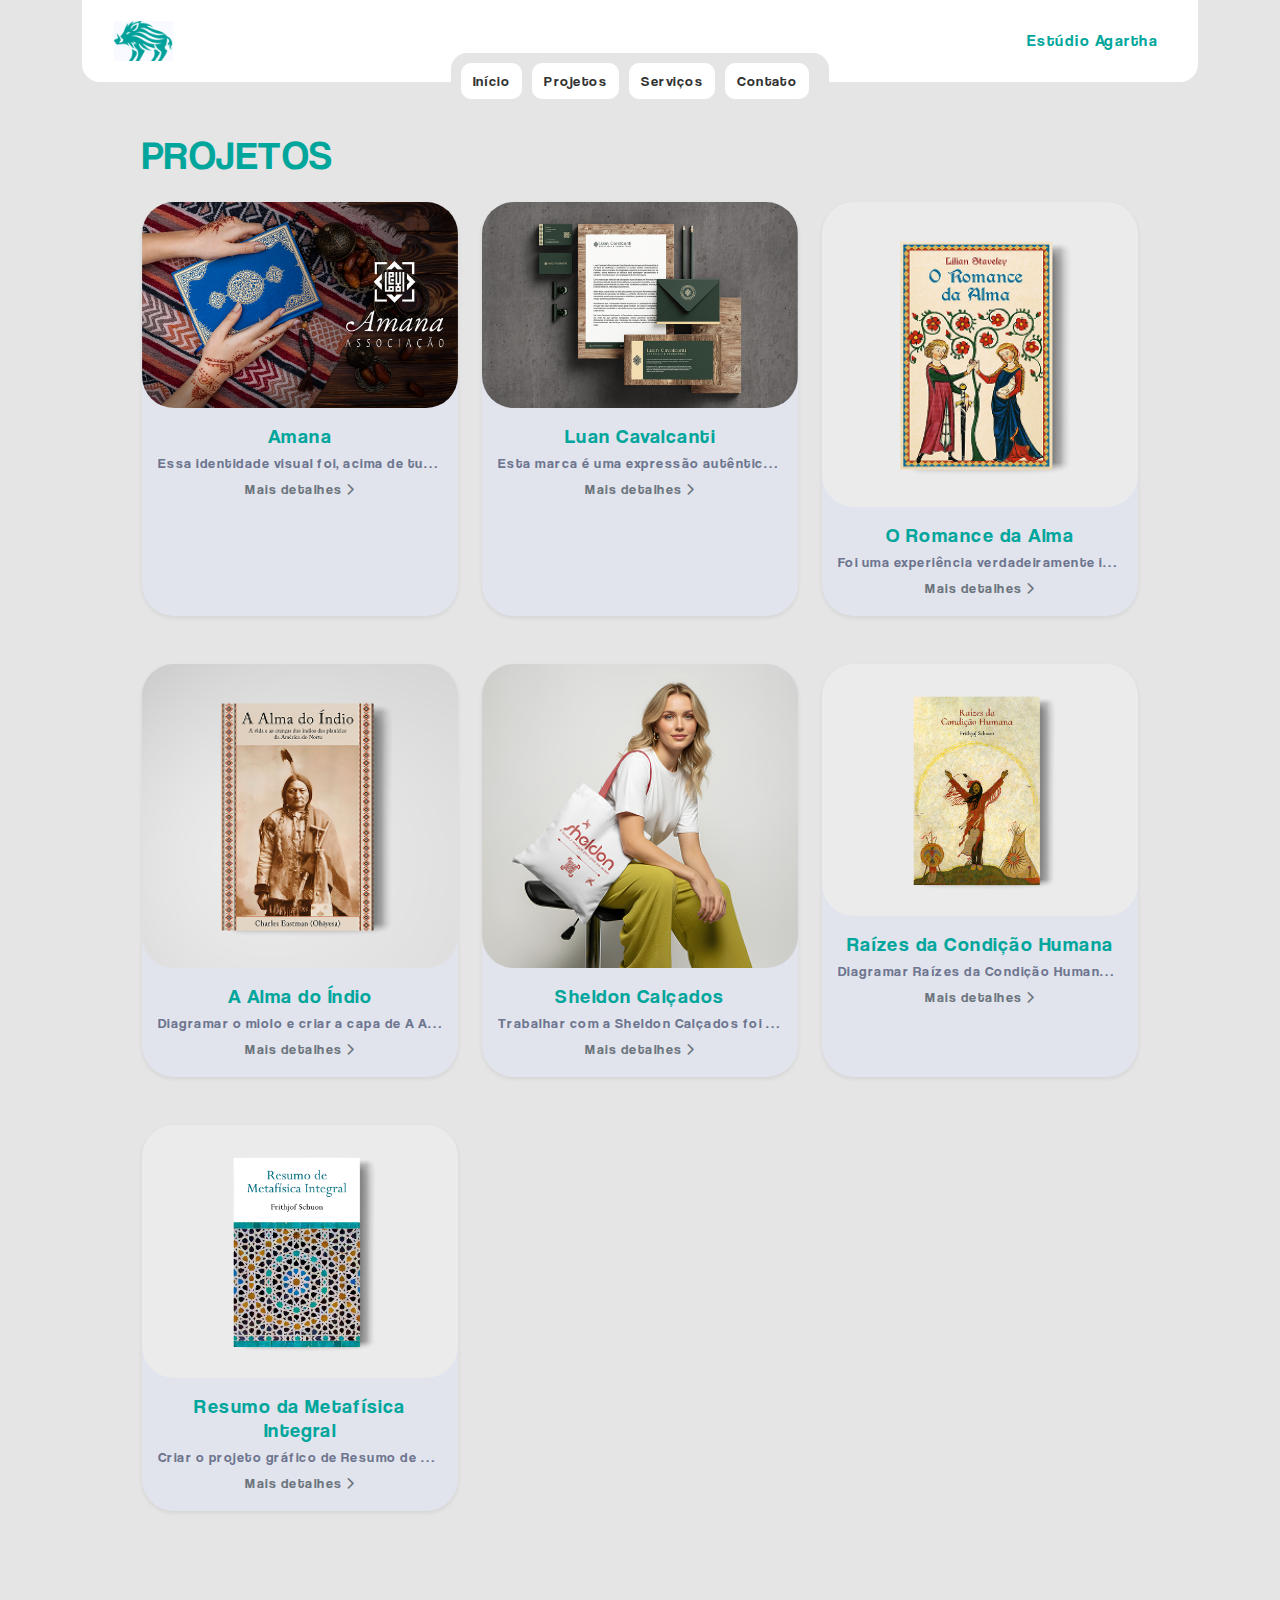
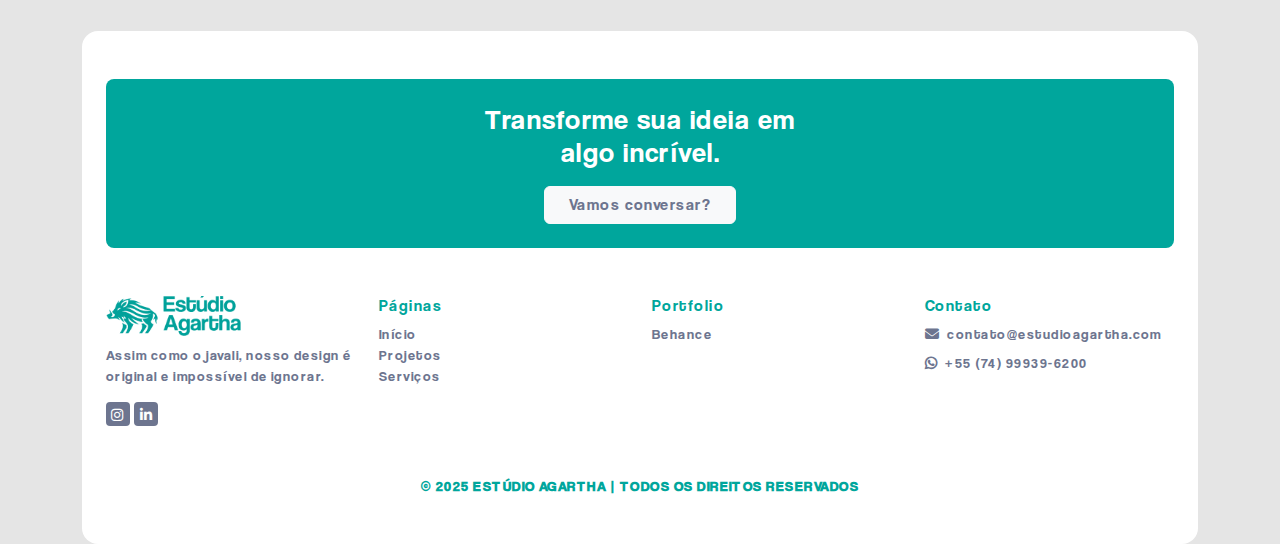
<file: projects.html>
<!DOCTYPE html>
<html lang="pt-br">

<head>
    <meta charset="UTF-8" />
    <meta name="viewport" content="width=device-width, initial-scale=1" />
    <title>Estúdio Agartha</title>
    <meta name="description"
        content="Design criativo que transforma marcas. Especialistas em identidade visual, branding, websites, embalagens e conteúdos para redes sociais." />
    <meta name="keywords"
        content="Estúdio Agartha, Design gráfico, Branding, Identidade visual, Logotipo, Criação de site, Embalagem e rótulo, Conteúdo para redes sociais, Designer de marcas, Estratégia visual" />
    <meta name="robots" content="index, follow" />
    <meta http-equiv="Content-Type" content="text/html; charset=utf-8" />
    <meta name="language" content="Portuguese" />
    <meta name="author" content="Estúdio Agartha" />
    <link rel="icon" type="image/x-icon" href="img/favicon.ico" />
    <link href="css/bootstrap.min.css" rel="stylesheet" />
    <link rel="stylesheet" href="css/all.min.css" />
    <link rel="stylesheet" href="css/app.css" />
</head>

<body>
    <div class="container">
        <header>
            <nav class="navbar navbar-expand-lg">
                <div class="w-100 d-flex justify-content-between align-items-center">
                    <a class="navbar-brand" href="index.html">
                        <img src="img/logo.png" alt="Logo Estúdio Agartha" class="img-fluid" />
                    </a>
                    <div class="text-end d-inline-block d-lg-none">
                        <button class="navbar-toggler" type="button" data-bs-toggle="collapse"
                            data-bs-target="#navbarSupportedContent" aria-controls="navbarSupportedContent"
                            aria-expanded="false" aria-label="Toggle navigation">
                            <span class="navbar-toggler-icon"></span>
                        </button>
                    </div>
                    <ul class="navbar-nav flex-lg-row d-none d-lg-flex">
                        <li class="nav-item">
                            <a class="nav-link" href="index.html#">Início</a>
                        </li>
                        <li class="nav-item">
                            <a class="nav-link" href="index.html#projetos">Projetos</a>
                        </li>
                        <li class="nav-item">
                            <a class="nav-link" href="index.html#servicos">Serviços</a>
                        </li>
                        <li class="nav-item">
                            <a class="nav-link" href="#" data-bs-toggle="offcanvas"
                                data-bs-target="#contactOffcanvas" aria-controls="contactOffcanvas">Contato</a>
                        </li>
                    </ul>
                    <span class="text-teal me-2 d-none d-lg-block" style="color: #00a69c">Estúdio Agartha</span>
                </div>
                <div class="collapse navbar-collapse d-lg-none" id="navbarSupportedContent">
                    <ul class="navbar-nav flex-lg-row">
                        <li class="nav-item">
                            <a class="nav-link" href="#">Início</a>
                        </li>
                        <li class="nav-item">
                            <a class="nav-link" href="#projetos">Projetos</a>
                        </li>
                        <li class="nav-item">
                            <a class="nav-link" href="#servicos">Serviços</a>
                        </li>
                        <li class="nav-item">
                            <a class="nav-link" href="#" data-bs-toggle="offcanvas"
                                data-bs-target="#contactOffcanvas" aria-controls="contactOffcanvas">Contato</a>
                        </li>
                    </ul>
                </div>
            </nav>
        </header>

        <section id="projetos" class="py-5 px-3 px-md-5">
            <div class="container text-start">
                <h2 class="primary--color mb-4">PROJETOS</h2>
                <div class="row g-4" id="projects-list"></div>
            </div>
        </section>

        <footer id="footer" class="bg-white rounded-4 mt-5 py-5 px-4">
            <div class="text-center bg--primary rounded-3 p-4 mb-5">
                <h3 class="mb-3 text-white">
                    Transforme sua ideia em<br />algo incrível.
                </h3>
                <a href="#" class="btn btn-light px-4" data-bs-toggle="offcanvas"
                    data-bs-target="#contactOffcanvas" aria-controls="contactOffcanvas">Vamos conversar?</a>
            </div>

            <div class="row text-center text-md-start align-items-start">
                <div class="col-md-3 mb-4">
                    <img src="img/logo-footer.png" alt="Estúdio Agartha" class="mb-2 img-fluid"
                        style="max-height: 40px" />
                    <p class="small">
                        Assim como o javali, nosso design é original e impossível de
                        ignorar.
                    </p>
                    <div class="social-icons">
                        <a href="https://www.instagram.com/agarthaestudio/" class="text-decoration-none"
                            target="_blank" rel="noopener noreferrer"><i class="fab fa-instagram"></i></a>
                        <a href="https://www.linkedin.com/in/paulo-ricardo-930a72219" class="text-decoration-none"
                            target="_blank" rel="noopener noreferrer"><i class="fab fa-linkedin-in"></i></a>
                    </div>
                </div>

                <div class="col-md-3 mb-4">
                    <h6 class="primary--color">Páginas</h6>
                    <ul class="list-unstyled small">
                        <li>
                            <a href="#inicio" class="text-decoration-none">Início</a>
                        </li>
                        <li>
                            <a href="#projetos" class="text-decoration-none">Projetos</a>
                        </li>
                        <li>
                            <a href="#servicos" class="text-decoration-none">Serviços</a>
                        </li>
                    </ul>
                </div>

                <div class="col-md-3 mb-4">
                    <h6 class="primary--color">Portfolio</h6>
                    <ul class="list-unstyled small">
                        <li>
                            <a href="https://www.behance.net/estudioagartha" class="text-decoration-none"
                                target="_blank" rel="noopener noreferrer">Behance</a>
                        </li>
                    </ul>
                </div>

                <div class="col-md-3 mb-4">
                    <h6 class="primary--color">Contato</h6>
                    <p class="small mb-2">
                        <a href="mailto:contato@estudioagartha.com" class="text-decoration-none" target="_blank"
                            rel="noopener noreferrer">
                            <i class="fas fa-envelope me-2"></i>contato@estudioagartha.com
                        </a>
                    </p>
                    <p class="small mb-0">
                        <a href="https://wa.me/5574999396200?text=Ol%C3%A1%21+Gostaria+de+solicitar+um+or%C3%A7amento"
                            class="text-decoration-none" target="_blank" rel="noopener noreferrer">
                            <i class="fab fw-bold fa-whatsapp me-2"></i>+55 (74) 99939-6200
                        </a>
                    </p>
                </div>
            </div>

            <div class="text-center mt-4 small primary--color fw-semibold">
                © 2025 ESTÚDIO AGARTHA | TODOS OS DIREITOS RESERVADOS
            </div>
        </footer>
    </div>

    <div class="offcanvas offcanvas-end offcanvas-end-custom" tabindex="-1" id="contactOffcanvas"
        aria-labelledby="contactOffcanvasLabel">
        <div class="offcanvas-header">
            <h5 class="offcanvas-title" id="contactOffcanvasLabel">Fale conosco</h5>
            <button type="button" class="btn-close" data-bs-dismiss="offcanvas" aria-label="Close"></button>
        </div>
        <div class="offcanvas-body">
            <p class="mb-4">
                Este formulário é uma etapa inicial crucial para assegurar que
                entendamos claramente o seu projeto.
            </p>

            <form>
                <div class="mb-3">
                    <label for="name" class="form-label">Nome</label>
                    <input type="text" class="form-control" name="nome" id="name" placeholder="Lucas" />
                </div>

                <div class="mb-3">
                    <label for="email" class="form-label">Email</label>
                    <input type="email" class="form-control" name="email" id="email"
                        placeholder="example@youremail.com" />
                </div>

                <div class="mb-3">
                    <label for="phone" class="form-label">Telefone</label>
                    <input type="tel" class="form-control" name="telefone" id="phone"
                        placeholder="(123) 456 - 7890" />
                </div>

                <div class="mb-3">
                    <label for="company" class="form-label">Nome da sua empresa</label>
                    <input type="text" class="form-control" name="agencia" id="company"
                        placeholder="Sua agência" />
                </div>

                <div class="mb-3">
                    <label for="instagram" class="form-label">Qual Instagram da sua empresa?</label>
                    <input type="text" class="form-control" name="instagram" id="instagram"
                        placeholder="@agarthaestudio" />
                </div>

                <div class="mb-3">
                    <label class="form-label">Como nos conheceu?</label>
                    <div class="btn-group-toggle d-flex flex-wrap" data-toggle="buttons">
                        <input type="radio" class="btn-check" name="conheceu" id="behance" autocomplete="off"
                            value="Behance" />
                        <label class="btn btns-form m-1" for="behance">Behance</label>

                        <input type="radio" class="btn-check" name="conheceu" id="instagramConheceu"
                            autocomplete="off" value="Instagram" />
                        <label class="btn btns-form m-1" for="instagramConheceu">Instagram</label>

                        <input type="radio" class="btn-check" name="conheceu" id="anuncio" autocomplete="off"
                            value="Anúncio" />
                        <label class="btn btns-form m-1" for="anuncio">Anúncio</label>

                        <input type="radio" class="btn-check" name="conheceu" id="recomendacao"
                            autocomplete="off" value="Recomendação" />
                        <label class="btn btns-form m-1" for="recomendacao">Recomendação</label>
                    </div>
                </div>

                <div class="mb-3">
                    <label class="form-label">Quais serviços deseja contratar?</label>
                    <div class="btn-group-toggle d-flex flex-wrap" data-toggle="buttons">
                        <input type="checkbox" class="btn-check" name="servicos" id="identidade-visual"
                            autocomplete="off" value="Identidade visual" />
                        <label class="btn btns-form m-1" for="identidade-visual">Identidade visual</label>

                        <input type="checkbox" class="btn-check" name="servicos" id="landing-page"
                            autocomplete="off" value="Landing Page/website" />
                        <label class="btn btns-form m-1" for="landing-page">Landing Page/website</label>

                        <input type="checkbox" class="btn-check" name="servicos" id="social-media"
                            autocomplete="off" value="Social Media" />
                        <label class="btn btns-form m-1" for="social-media">Social Media</label>

                        <input type="checkbox" class="btn-check" name="servicos" id="embalagem" autocomplete="off"
                            value="Embalagem" />
                        <label class="btn btns-form m-1" for="embalagem">Embalagem</label>

                        <input type="checkbox" class="btn-check" name="servicos" id="editorial" autocomplete="off"
                            value="Editorial" />
                        <label class="btn btns-form m-1" for="editorial">Editorial</label>
                    </div>
                </div>

                <div class="mb-3">
                    <label for="business" name="descricao" class="form-label">Descreva brevemente sobre seu
                        negócio</label>
                    <textarea class="form-control" id="business"></textarea>
                </div>

                <button type="submit" class="btn btn-submit">Enviar →</button>
            </form>
        </div>
    </div>

    <!-- Elfsight Website Translator | Untitled Website Translator -->
    <script src="https://elfsightcdn.com/platform.js" async></script>
    <div class="elfsight-app-dfbed37e-23df-4936-9190-80c534c78a4d" data-elfsight-app-lazy></div>

    <!-- Botão flutuante para voltar ao topo -->
    <a href="#" id="back-to-top" class="btn rounded-circle shadow" title="Voltar ao topo">
        <i class="fas fa-chevron-up"></i>
    </a>

    <script src="js/bootstrap.min.js"></script>
    <script src="js/app.js"></script>
    <script>
        // projects.js
        fetch("projects.json")
            .then((response) => response.json())
            .then((projects) => {
                const container = document.getElementById("projects-list");

                projects.forEach((project) => {
                    const card = document.createElement("div");
                    card.className = "col-md-4 mb-4";
                    card.innerHTML = `
        <div class="card h-100 shadow-sm border-0 rounded-5">
          <img src="${project.cover}" class="card-img-top" alt="${project.title}" />
          <div class="card-body text-center">
            <h5 class="mb-1 primary--color">${project.title}</h5>
            <p class="mb-1 small text-truncate">${project.descriptionProject}</p>
            <a href="project.html?id=${project.id}" class="text-decoration-none text-muted small">
              <span>Mais detalhes</span>
              <i class="fas fa-chevron-right small"></i>
            </a>
          </div>
        </div>
      `;

                    container.appendChild(card);
                });
            })
            .catch((error) => console.error("Erro ao carregar projetos:", error));
    </script>
</body>

</html>
</file>
<file: css/app.css>
@font-face {
  font-family: "Coolvetica Compressed HV";
  src: url("../fonts/coolvetica-compressed-hv.woff2") format("woff2");
  font-weight: normal;
  font-style: normal;
}

@font-face {
  font-family: "Coolvetica Condensed RG";
  src: url("../fonts/coolvetica-condensed-rg.woff2") format("woff2");
  font-weight: normal;
  font-style: normal;
}

@font-face {
  font-family: "Coolvetica Crammed RG";
  src: url("../fonts/coolvetica-crammed-rg.woff2") format("woff2");
  font-weight: normal;
  font-style: normal;
}

@font-face {
  font-family: "Coolvetica RG IT";
  src: url("../fonts/coolvetica-rg-it.woff2") format("woff2");
  font-weight: normal;
  font-style: italic;
}

@font-face {
  font-family: "Coolvetica RG";
  src: url("../fonts/coolvetica-rg.woff2") format("woff2");
  font-weight: normal;
  font-style: normal;
}

:root {
  --primary-color: #00a69c;
}
html,
body {
  background-color: #e5e5e5;
  font-family: "Coolvetica RG", sans-serif;
  letter-spacing: 0.03em;
  color: #6d758f;
}

h1,
h2,
h3,
h4,
h5,
h6 {
  color: var(--primary-color);
}

h2 {
  font-size: 2.5rem;
}

.bg--primary {
  background-color: var(--primary-color);
}

.btn-custom {
  background-color: var(--primary-color);
  color: #fff;
  border-radius: 8px;
}

.btn-custom:hover {
  background-color: #009186;
  color: #fff;
}

.primary--color {
  color: var(--primary-color);
}

.bg--light {
  background-color: #f8faff;
}

.navbar {
  background-color: #fff;
  padding: 1rem 2rem;
  width: 100%;
  border-radius: 0px 0px 18px 18px;
}
.navbar-nav {
  padding: 10px;
  border-radius: 1rem;
  background: #e5e5e5;
  margin-bottom: -5rem;
}
.navbar-nav .nav-link {
  padding: 0.45rem 0.75rem !important;
  border-radius: 10px;
  background-color: #fff;
  margin-right: 10px;
  font-weight: 500;
  font-size: 0.9rem;
  color: #333;
}

.navbar-nav.d-lg-flex {
  position: fixed;
  justify-self: anchor-center;
  z-index: 1;
}

.navbar-brand {
  width: 140px;
}
.navbar-brand img {
  height: 40px;
}

.main-content {
  padding: 8rem 1rem 4rem;
  height: calc(100vh - 110px);
  display: flex;
  align-items: center;
  justify-content: center;
  flex-direction: column;
  text-align: center;
}

.main-title {
  font-size: 5rem;
  color: var(--primary-color);
  line-height: 1.2;
}

@keyframes bounce {
  0%,
  20%,
  50%,
  80%,
  100% {
    transform: translateY(0);
  }
  40% {
    transform: translateY(8px);
  }
  60% {
    transform: translateY(4px);
  }
}

.arrow-down i {
  animation: bounce 2.5s ease-in-out infinite;
}

.subtitle {
  font-size: 1.1rem;
  color: #686d85;
  margin-top: 1rem;
}

.cta-button {
  margin-top: 2rem;
  background-color: var(--primary-color);
  color: #fff;
  border: none;
  padding: 0.75rem 2rem;
  border-radius: 8px;
}

.cta-button:hover {
  background-color: #009186;
}

.arrow-down {
  font-size: 2rem;
  color: #686d85;
  margin-top: 4rem;
}

@media (max-width: 576px) {
  .main-title {
    font-size: 2.2rem;
  }
}

#projetos .card {
  background-color: #e1e4ed;
}

#projetos img {
  border-radius: 2rem;
}

#jornada .accordion-button {
  font-weight: 500;
  font-size: 1rem;
  color: #676b79;
  border: none;
  box-shadow: none;
}

#jornada .accordion-button::after {
  content: "+";
  font-size: 1.2rem;
  transform: none;
  background-image: none;
}

#jornada .accordion-button:not(.collapsed)::after {
  content: "−";
  background-image: none;
}

#jornada .accordion-item {
  border-bottom: 2px solid #676b79 !important;
  border-width: 2px !important;
  border-radius: 0;
}

#jornada .accordion-body {
  color: #686d85;
  font-size: 0.95rem;
}

#servicos h4 {
  color: #6d758f;
}

/* project */
.project {
  text-align: center;
}

.project h2 {
  font-family: "Coolvetica RG", sans-serif;
}
/* footer */
footer .btn-light,
footer .btn-light:hover,
footer a {
  color: #6d758f;
}

footer a:hover {
  color: var(--primary-color);
}

footer .social-icons i {
  background: #6d758f;
  color: #fff;
  padding: 0.34rem;
  border-radius: 0.25rem;
  width: 24px;
  height: 24px;
  font-size: 14px;
}

form {
  border-radius: 8px;
  border: 1px solid #e1e4ed;
  padding: 1rem;
  box-shadow: 0px 0.901px 3.603px 0px rgba(25, 33, 61, 0.08);
}
form input {
  border-radius: 6px;
  border: 1px solid #f1f3f7;
  box-shadow: 0px 1px 4px 0px rgba(25, 33, 61, 0.08);
}

form .btns-form {
  background: #6d758f;
  color: #fff;
  border-color: transparent;
}

form .btn-check:checked + .btn,
form .btn.active,
form .btn.show,
form .btn:first-child:active,
form :not(.btn-check) + .btn:active,
form .btn-check + .btn:hover {
  color: #fff;
  background-color: var(--primary-color);
  border-color: transparent;
}
form .btn-submit {
  background: #6d758f;
  color: #fff;
  width: 100%;
  transition: all 0.3s;
}

form .btn-submit:hover {
  background: #5f657c !important;
}

@media screen and (max-width: 991px) {
  nav .navbar-nav {
    margin-top: 20px;
    margin-bottom: 0;
    text-align: center;
  }

  nav li {
    margin-bottom: 10px;
  }
}

@media (min-width: 992px) {
  .navbar-expand-lg .navbar-collapse {
    display: none !important;
  }
}

.btn-language {
  position: fixed;
  bottom: 90px;
  right: 20px;
  width: 50px;
  height: 50px;
  display: flex;
  align-items: center;
  justify-content: center;
  z-index: 1000;
}

.btn-language img {
  box-shadow: 0 0.5rem 1rem rgba(0, 0, 0, 0.15) !important;
  border-radius: 100%;
  transition: all 0.3s ease;
}

/* Animação de clique */
.btn-language a {
  transition: opacity 0.2s ease, transform 0.2s ease;
  opacity: 1;
  transform: scale(1);
}

.btn-language a.hide-lang {
  opacity: 0;
  transform: scale(0.9);
  pointer-events: none;
  position: absolute;
}


/* Botão flutuante para voltar ao topo */
#back-to-top {
  position: fixed;
  bottom: 20px;
  right: 20px;
  width: 50px;
  height: 50px;
  display: flex;
  align-items: center;
  justify-content: center;
  z-index: 1000;
  opacity: 0;
  visibility: hidden;
  transition: all 0.3s ease-in-out;
  transform: translateY(20px);
  background-color: var(--primary-color) !important;
  border-color: var(--primary-color);
  color: #fff;
}

#back-to-top.show {
  opacity: 0.8;
  visibility: visible;
  transform: translateY(0);
}

#back-to-top:hover {
  opacity: 1 !important;
}
</file>
